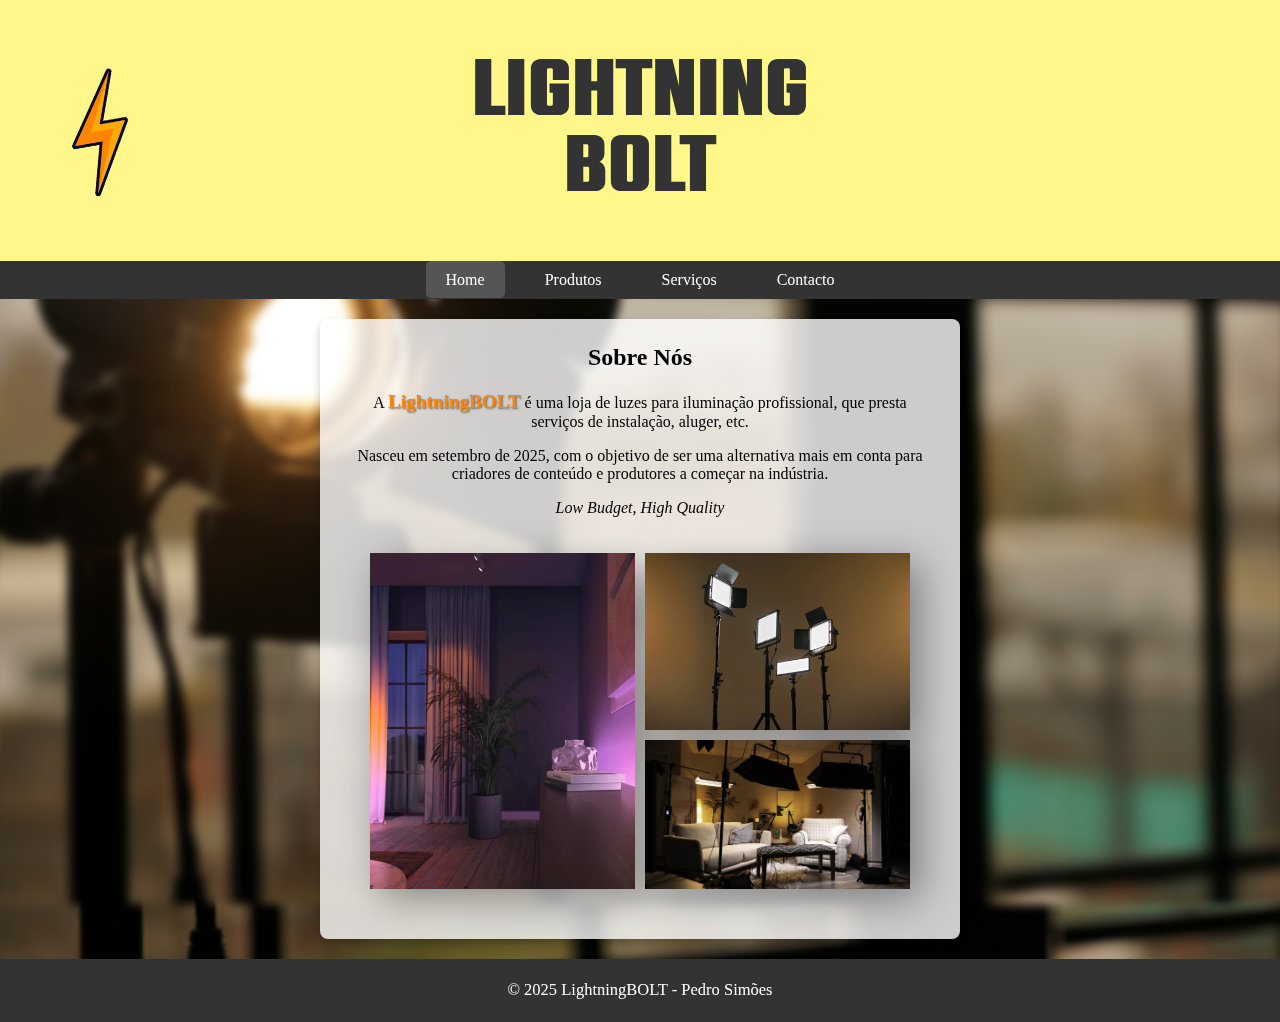
<file: index.html>
<!DOCTYPE html>
<html lang="pt">
    <head>
        <meta charset="UTF-8" />
        <title>LightningBolt</title>
        <!-- Visualização para dispositivos móveis -->
        <meta name="viewport" content="width=device-width, initial-scale=1.0" />
        <meta name="author" content="Pedro Simões" />
        <link rel="icon" href="images/raio.ico" type="image/x-icon" />
        <link rel="stylesheet" href="styles.css" />
    </head>

    <body>
        <header>
            <a href="index.html"> <img src="images/raio.png" /></a>
            <h1>Lightning<br />BOLT</h1>
        </header>

        <nav>
            <ul>
                <li><a class="active" href="">Home</a></li>
                <li><a href="produtos.html">Produtos</a></li>
                <li><a href="servicos.html">Serviços</a></li>
                <li><a href="contacto.html">Contacto</a></li>
            </ul>
        </nav>
        <div class="conteudo">
            <section id="sobre">
                <h2 class="titulo">Sobre Nós</h2>
                <p>
                    A <span class="formatado">LightningBOLT</span> é uma loja de luzes para
                    iluminação profissional, que presta serviços de instalação, aluger, etc.
                </p>
                <p>
                    Nasceu em setembro de 2025, com o objetivo de ser uma alternativa mais em conta
                    para criadores de conteúdo e produtores a começar na indústria.
                </p>
                <p><i>Low Budget, High Quality</i></p>

                <div class="galeria">
                    <img class="imagem1" src="images/index/sala.webp" />
                    <img class="imagem2" src="images/index/luzesestudio.webp" />
                    <img class="imagem3" src="images/index/estudio.jpg" />
                </div>
            </section>
        </div>

        <footer>
            <p>&copy; 2025 LightningBOLT - Pedro Simões</p>
        </footer>
    </body>
</html>
</file>
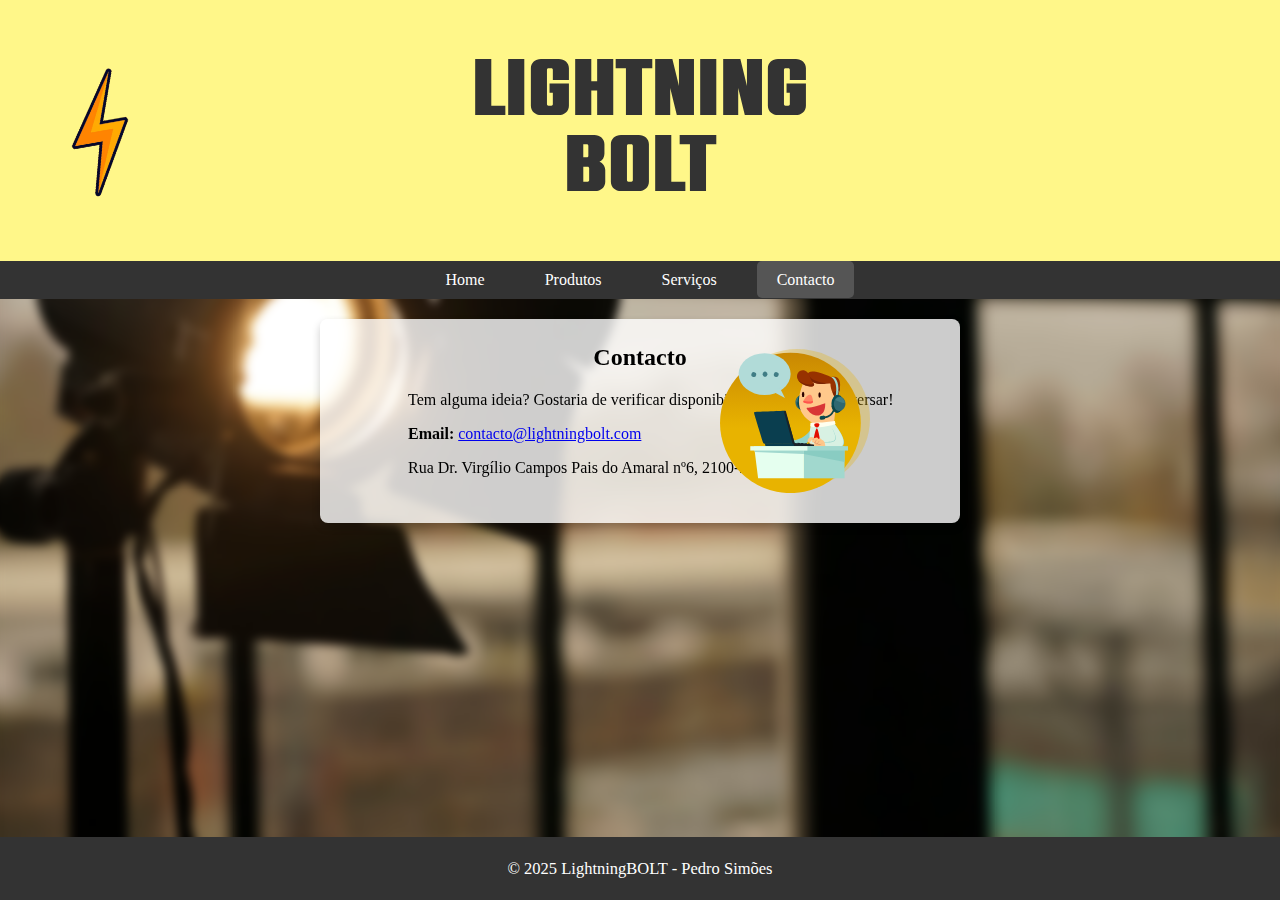
<file: contacto/index.html>
<!DOCTYPE html>
<html lang="pt">
    <head>
        <meta charset="UTF-8" />
        <title>LightningBolt</title>
        <!-- Visualização para dispositivos móveis -->
        <meta name="viewport" content="width=device-width, initial-scale=1.0" />
        <meta name="author" content="Pedro Simões" />
        <link rel="icon" href="/images/raio.ico" type="image/x-icon" />
        <link rel="stylesheet" href="/styles.css" />
    </head>

    <body>
        <header>
            <a href="/"> <img src="/images/raio.png" /></a>
            <h1>Lightning<br />BOLT</h1>
        </header>

        <nav>
            <ul>
                <li><a href="/">Home</a></li>
                <li><a href="/produtos/">Produtos</a></li>
                <li><a href="/servicos/">Serviços</a></li>
                <li><a class="active" href="/contacto/">Contacto</a></li>
            </ul>
        </nav>
        <div class="conteudo">
            <section id="contacto" class="section">
                <h2 class="titulo">Contacto</h2>
                <p>Tem alguma ideia? Gostaria de verificar disponibilidade? Vamos conversar!</p>
                <p>
                    <b>Email:</b>
                    <a class="texto-contacte-nos" href="mailto:contacto@lightningbolt.com"
                        >contacto@lightningbolt.com</a
                    >
                </p>
                <p>Rua Dr. Virgílio Campos Pais do Amaral nº6, 2100-202 Coruche</p>
                <img src="/images/contacto/hero-img-desktop.svg" />
            </section>
        </div>
        <footer>
            <p>&copy; 2025 LightningBOLT - Pedro Simões</p>
        </footer>
    </body>
</html>
</file>
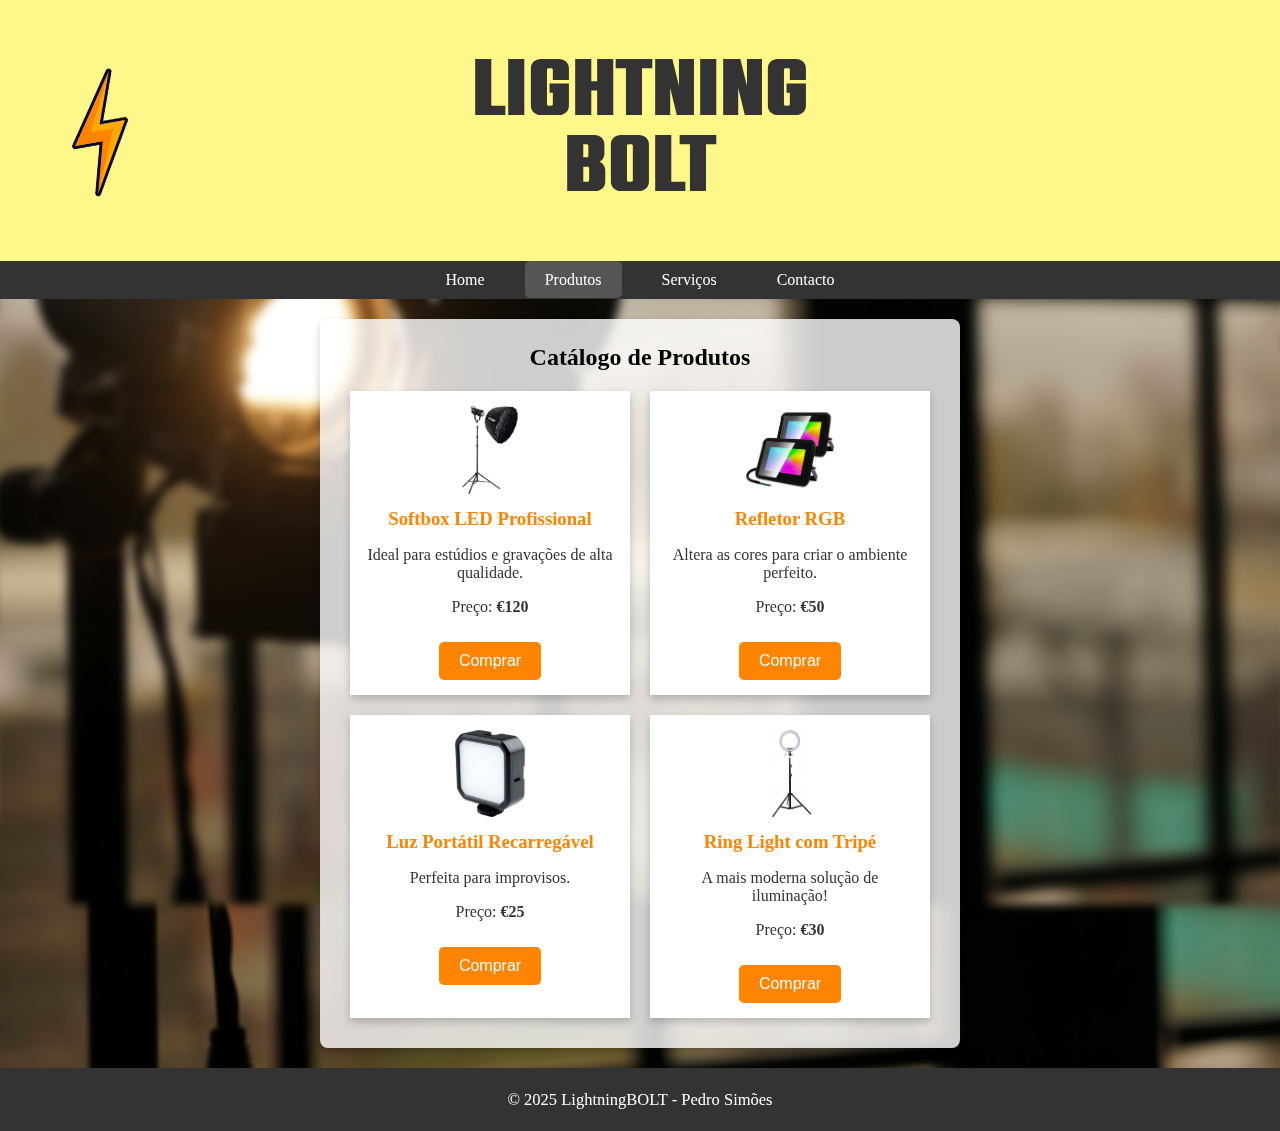
<file: produtos/index.html>
<!DOCTYPE html>
<html lang="pt">
    <head>
        <meta charset="UTF-8" />
        <title>LightningBolt</title>
        <!-- Visualização para dispositivos móveis -->
        <meta name="viewport" content="width=device-width, initial-scale=1.0" />
        <meta name="author" content="Pedro Simões" />
        <link rel="icon" href="/images/raio.ico" type="image/x-icon" />
        <link rel="stylesheet" href="/styles.css" />
    </head>

    <body>
        <header>
            <a href="/"> <img src="/images/raio.png" /></a>
            <h1>Lightning<br />BOLT</h1>
        </header>

        <nav>
            <ul>
                <li><a href="/">Home</a></li>
                <li><a class="active" href="/produtos/">Produtos</a></li>
                <li><a href="/servicos/">Serviços</a></li>
                <li><a href="/contacto/">Contacto</a></li>
            </ul>
        </nav>
        <div class="conteudo">
            <section id="produtos">
                <h2 class="titulo">Catálogo de Produtos</h2>
                <div class="catalogo">
                    <div class="produto">
                        <img
                            src="/images/produtos/softbox1.jpg"
                            alt="Softbox LED Profissional"
                            draggable="false"
                        />
                        <h3>Softbox LED Profissional</h3>
                        <p>Ideal para estúdios e gravações de alta qualidade.</p>
                        <p>Preço: <b>€120</b></p>
                        <button class="comprar" onclick="comprar()">Comprar</button>
                    </div>
                    <div class="produto">
                        <img
                            src="/images/produtos/refletor2.png"
                            alt="Refletor RGB"
                            draggable="false"
                        />
                        <h3>Refletor RGB</h3>
                        <p>Altera as cores para criar o ambiente perfeito.</p>
                        <p>Preço: <b>€50</b></p>
                        <button class="comprar" onclick="comprar()">Comprar</button>
                    </div>
                    <div class="produto">
                        <img
                            src="/images/produtos/portatil3.png"
                            alt="Luz Portátil Recarregável"
                            draggable="false"
                        />
                        <h3>Luz Portátil Recarregável</h3>
                        <p>Perfeita para improvisos.</p>
                        <p>Preço: <b>€25</b></p>
                        <button class="comprar" onclick="comprar()">Comprar</button>
                    </div>
                    <div class="produto">
                        <img
                            src="/images/produtos/ringlight4.jpg"
                            alt="Ring Light com Tripé"
                            draggable="false"
                        />
                        <h3>Ring Light com Tripé</h3>
                        <p>A mais moderna solução de iluminação!</p>
                        <p>Preço: <b>€30</b></p>
                        <button class="comprar" onclick="comprar()">Comprar</button>
                    </div>
                </div>
            </section>
        </div>

        <footer>
            <p>&copy; 2025 LightningBOLT - Pedro Simões</p>
        </footer>

        <!-- Script para o botão de compra -->
        <script>
            function comprar() {
                alert('Compra efetuada com sucesso!');
            }
        </script>
    </body>
</html>
</file>
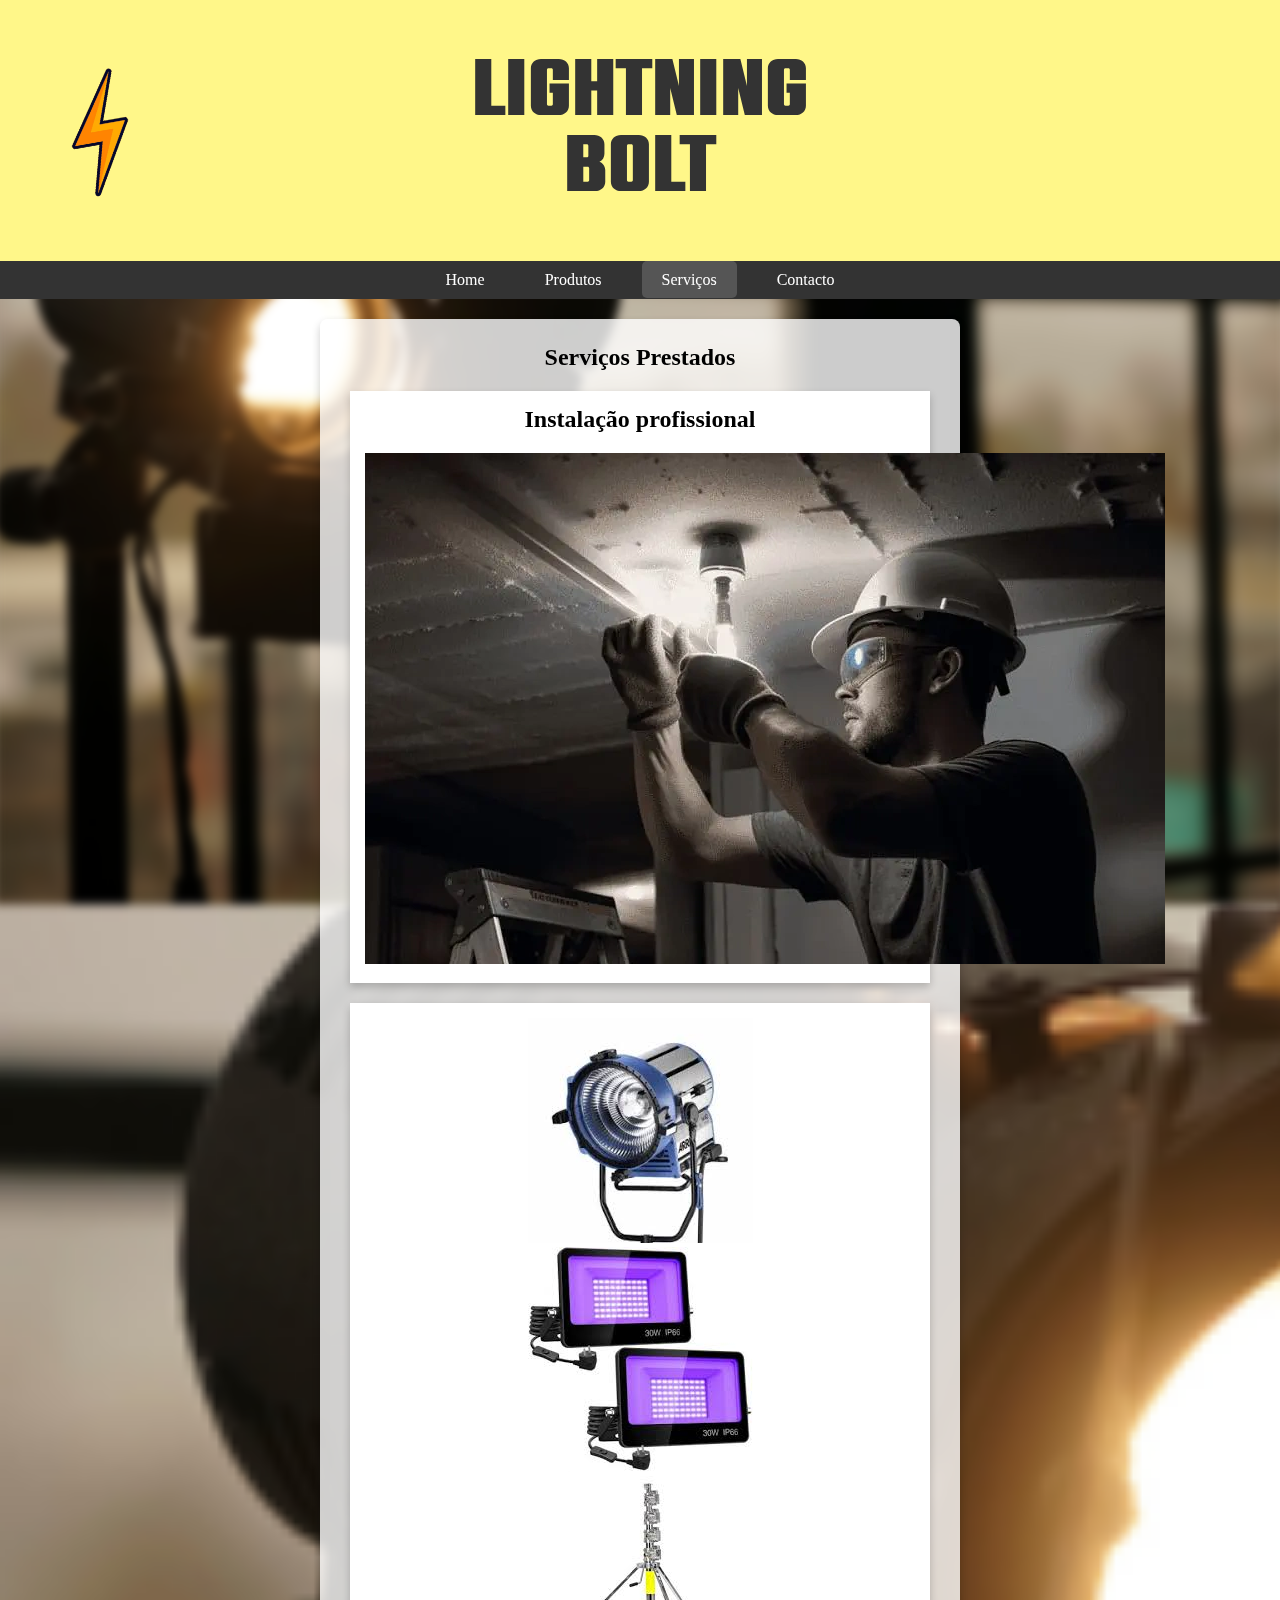
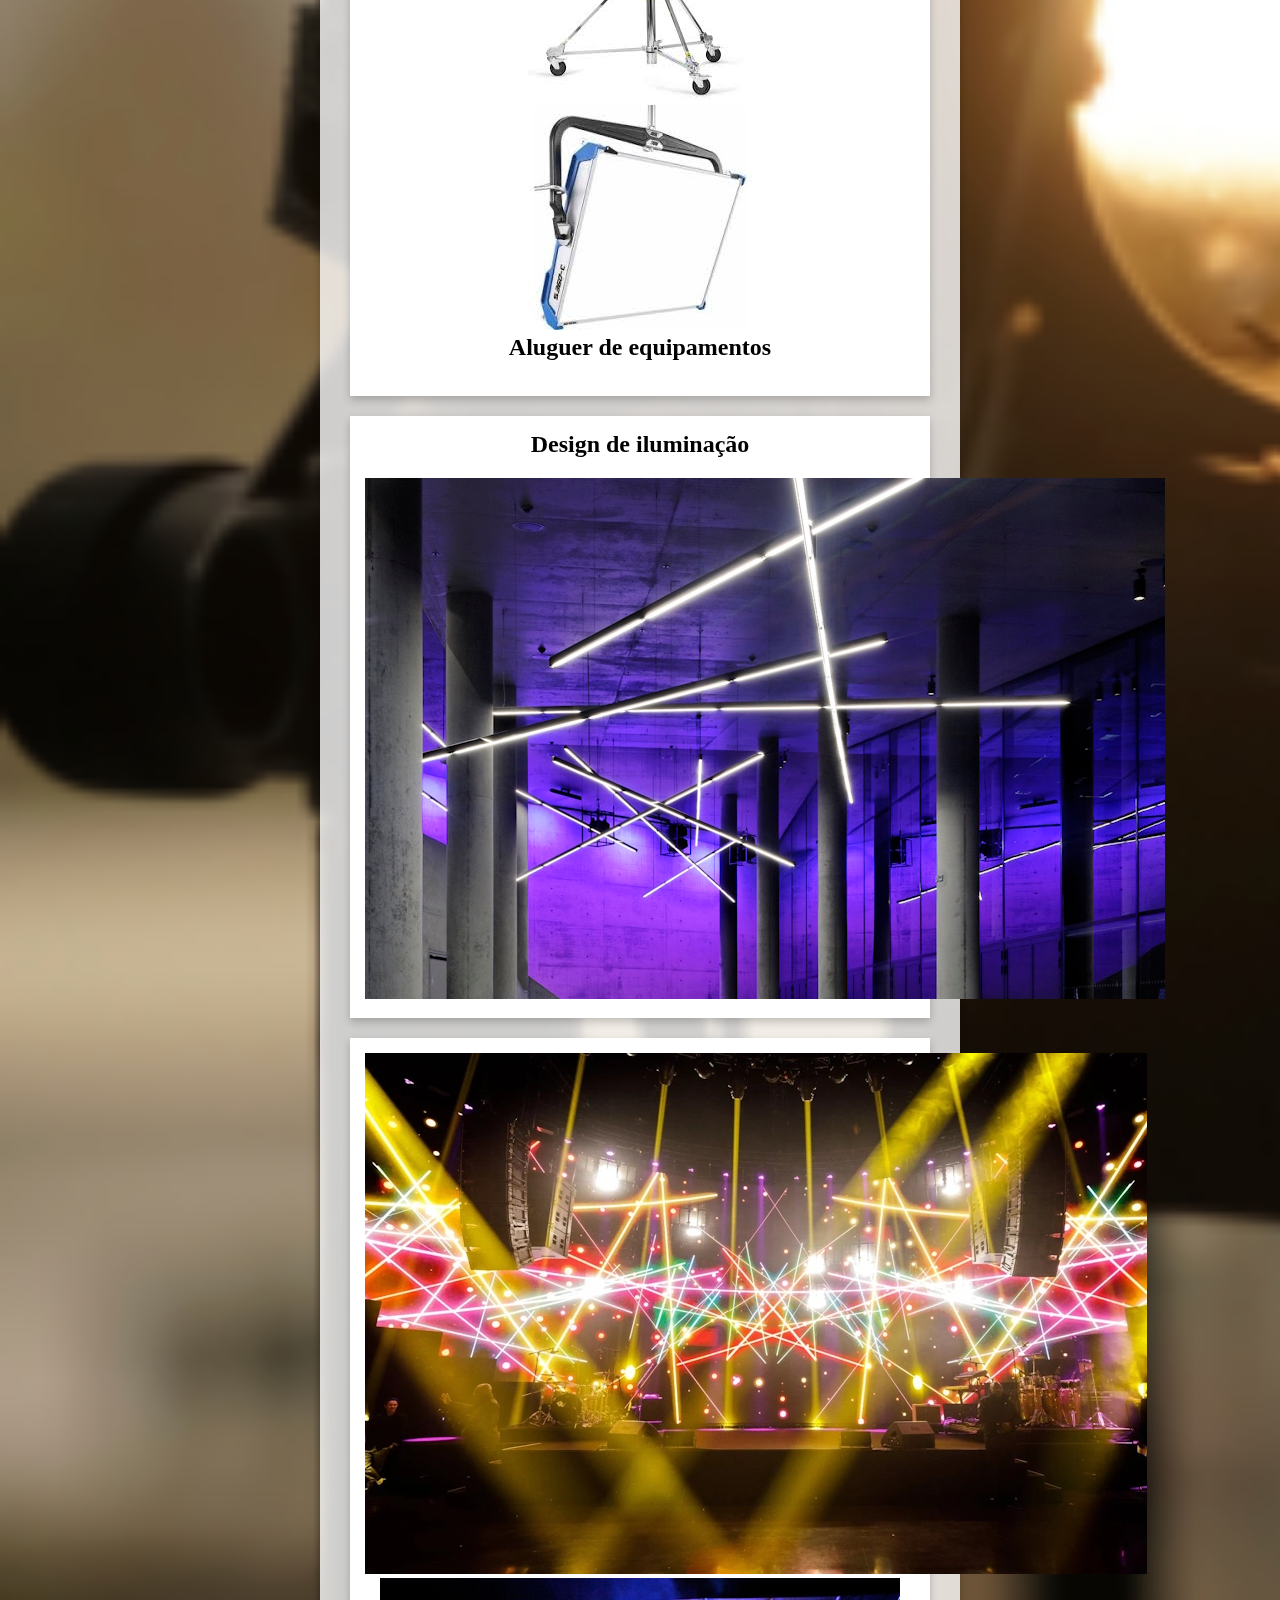
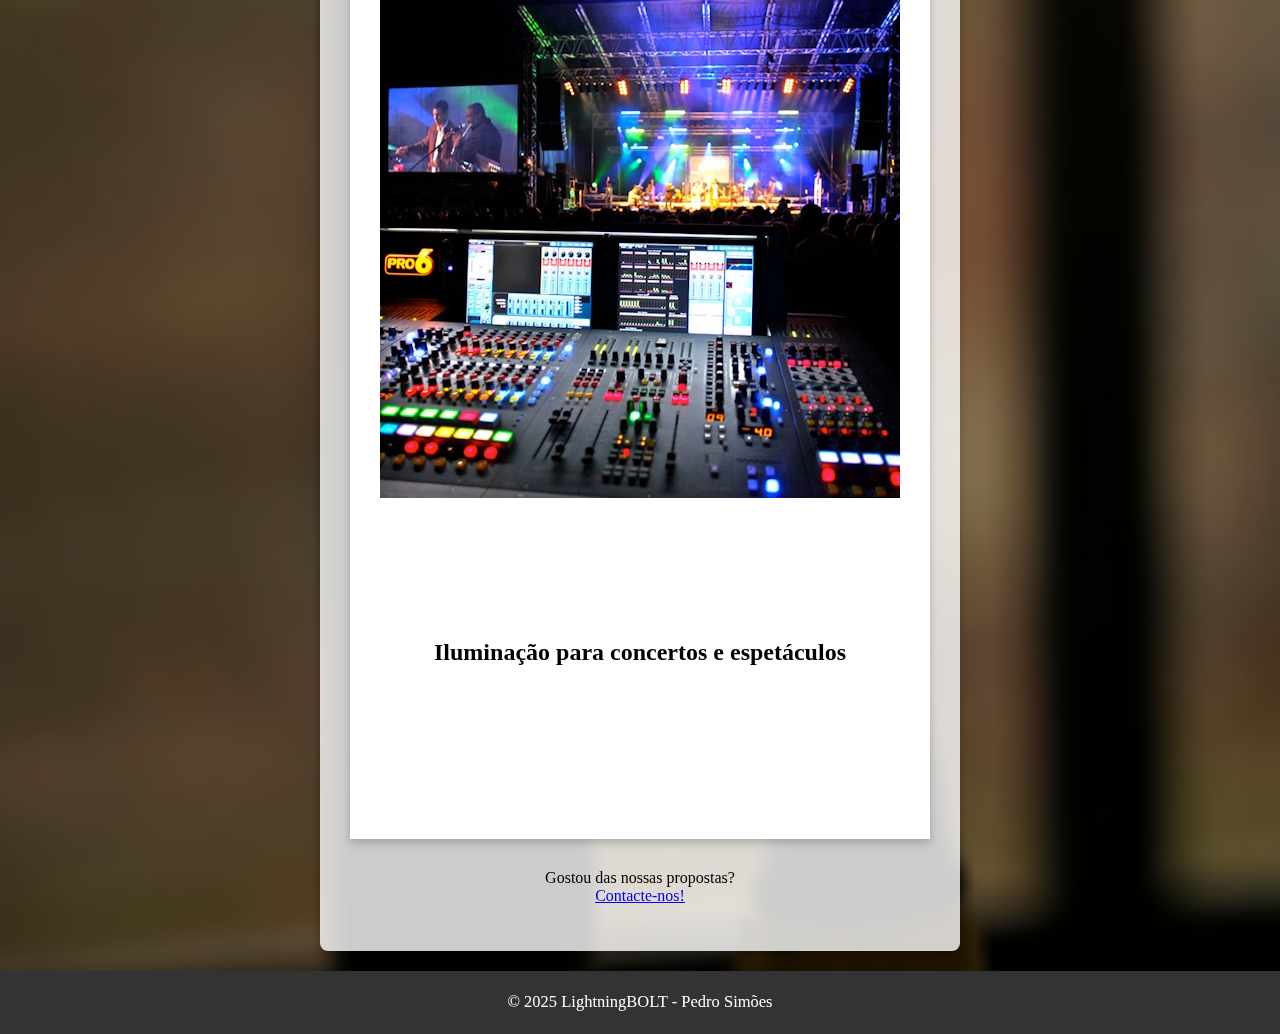
<file: servicos/index.html>
<!DOCTYPE html>
<html lang="pt">
    <head>
        <meta charset="UTF-8" />
        <title>LightningBolt</title>
        <!-- Visualização para dispositivos móveis -->
        <meta name="viewport" content="width=device-width, initial-scale=1.0" />
        <meta name="author" content="Pedro Simões" />
        <link rel="icon" href="/images/raio.ico" type="image/x-icon" />
        <link rel="stylesheet" href="/styles.css" />
    </head>

    <body>
        <header>
            <a href="/"> <img src="/images/raio.png" /></a>
            <h1>Lightning<br />BOLT</h1>
        </header>

        <nav>
            <ul>
                <li><a href="/">Home</a></li>
                <li><a href="/produtos/">Produtos</a></li>
                <li><a class="active" href="/servicos/">Serviços</a></li>
                <li><a href="/contacto/">Contacto</a></li>
            </ul>
        </nav>
        <div class="conteudo">
            <section id="servicos">
                <h2 class="titulo">Serviços Prestados</h2>
                <div class="servico">
                    <div class="servico-texto">
                        <h2>Instalação profissional</h2>
                    </div>
                    <div class="servico-imagem">
                        <img src="/images/servicos/tecnicoinstalar.webp" />
                    </div>
                </div>
                <div class="servico">
                    <div class="servico-quatro-imagens">
                        <div class="item-img">
                            <img src="/images/servicos/aluguer/1.jpg" />
                        </div>
                        <div class="item-img">
                            <img src="/images/servicos/aluguer/2.jpg" />
                        </div>
                        <div class="item-img">
                            <img src="/images/servicos/aluguer/3.jpg" />
                        </div>
                        <div class="item-img">
                            <img src="/images/servicos/aluguer/4.jpg" />
                        </div>
                    </div>
                    <div class="servico-texto">
                        <h2>Aluguer de equipamentos</h2>
                    </div>
                </div>
                <div class="servico">
                    <div class="servico-texto">
                        <h2>Design de iluminação</h2>
                    </div>
                    <div class="servico-imagem">
                        <img src="/images/servicos/designiluminacao.jpg" />
                    </div>
                </div>
                <div class="servico">
                    <div class="servico-duas-imagens">
                        <img src="/images/servicos/concertos/1.webp" />
                        <img src="/images/servicos/concertos/2.jpg" />
                    </div>
                    <div class="servico-texto">
                        <h2 style="padding-top: 25%; padding-bottom: 25%">
                            Iluminação para concertos e espetáculos
                        </h2>
                    </div>
                </div>

                <p style="text-align: center; width: 100%; margin-top: 30px;">
                    Gostou das nossas propostas?<br />
                    <a href="/contacto/" class="texto-contacte-nos">Contacte-nos!</a>
                </p>
            </section>
        </div>

        <footer>
            <p>&copy; 2025 LightningBOLT - Pedro Simões</p>
        </footer>
    </body>
</html>
</file>
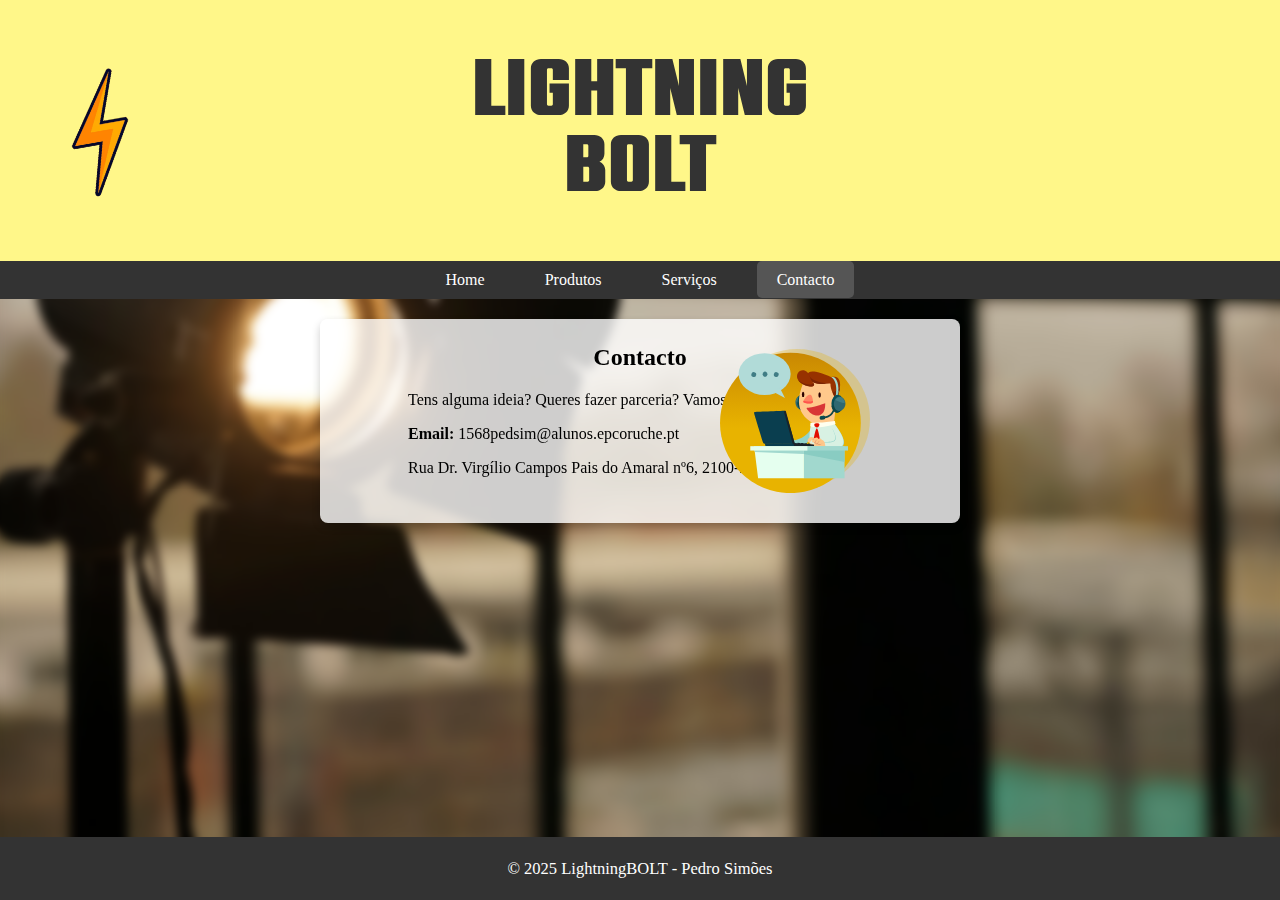
<file: contacto.html>
<!DOCTYPE html>
<html lang="pt">
    <head>
        <meta charset="UTF-8" />
        <title>LightningBolt</title>
        <!-- Visualização para dispositivos móveis -->
        <meta name="viewport" content="width=device-width, initial-scale=1.0" />
        <meta name="author" content="Pedro Simões" />
        <link rel="icon" href="images/raio.ico" type="image/x-icon" />
        <link rel="stylesheet" href="styles.css" />
    </head>

    <body>
        <header>
            <img src="images/raio.png" />
            <h1>Lightning<br />BOLT</h1>
        </header>

        <nav>
            <ul>
                <li><a href="index.html">Home</a></li>
                <li><a href="produtos.html">Produtos</a></li>
                <li><a href="servicos.html">Serviços</a></li>
                <li><a class="active" href="contacto.html">Contacto</a></li>
            </ul>
        </nav>
        <div class="conteudo">
            <section id="contacto" class="section">
                <h2>Contacto</h2>
                <p>Tens alguma ideia? Queres fazer parceria? Vamos conversar!</p>
                <p><b>Email:</b> 1568pedsim@alunos.epcoruche.pt</p>
                <p>Rua Dr. Virgílio Campos Pais do Amaral nº6, 2100-202 Coruche</p>
                <img src="images/hero-img-desktop.svg" />
            </section>
        </div>
        <footer>
            <p>&copy; 2025 LightningBOLT - Pedro Simões</p>
        </footer>

        <!-- Script para o botão de compra -->
        <script>
            function comprar() {
                alert('Compra efetuada com sucesso!');
            }
        </script>
    </body>
</html>
</file>
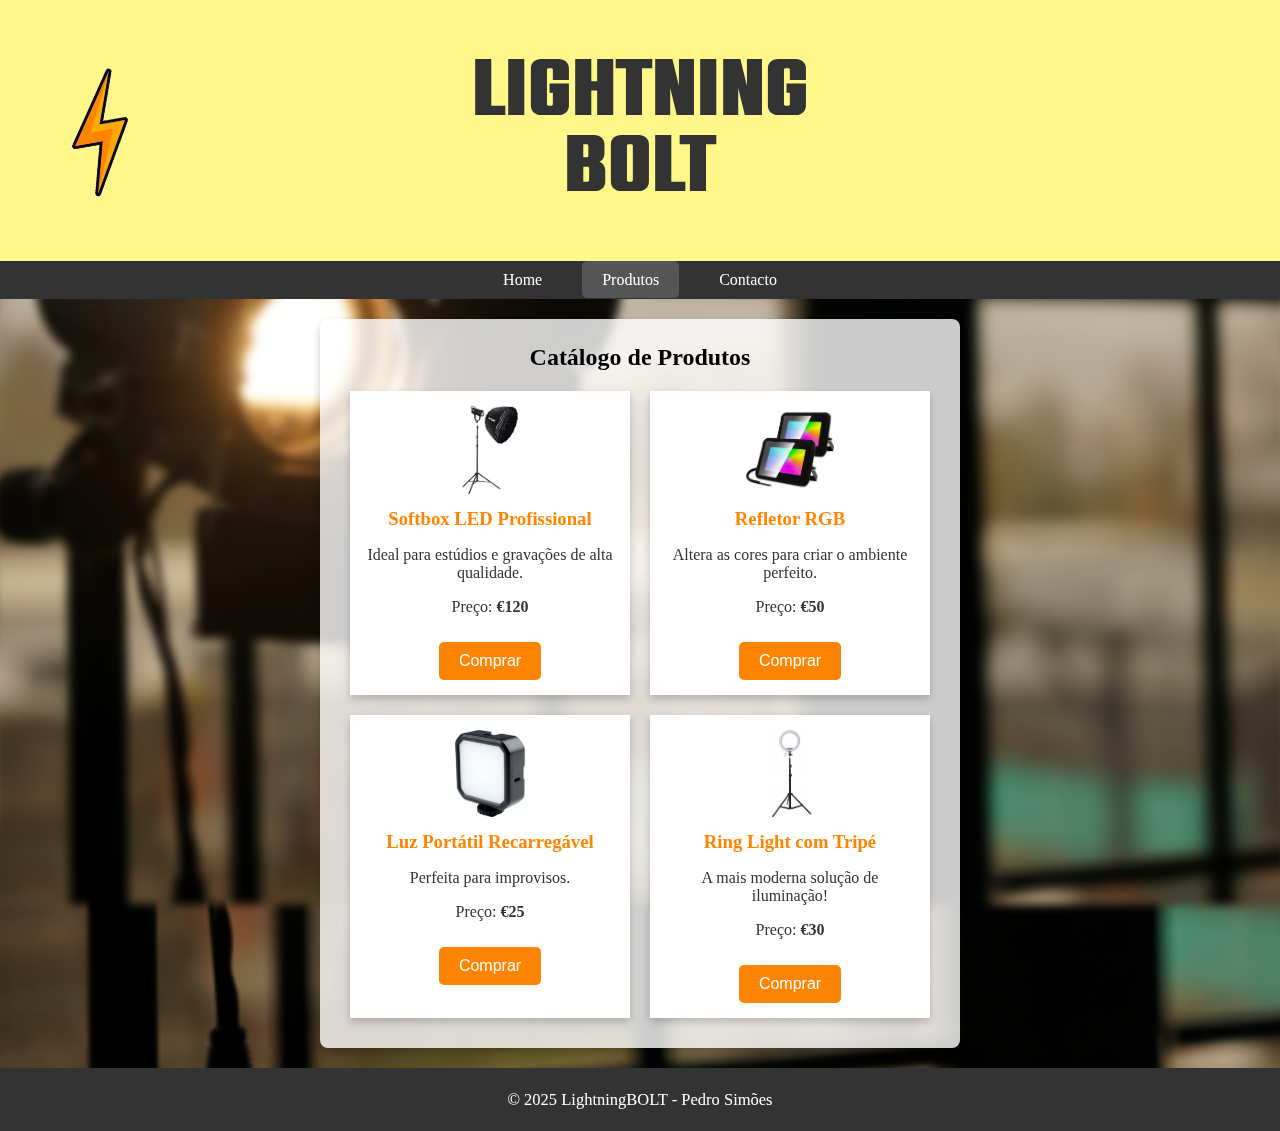
<file: produtos.html>
<!DOCTYPE html>
<html lang="pt">
    <head>
        <meta charset="UTF-8" />
        <title>LightningBolt</title>
        <!-- Visualização para dispositivos móveis -->
        <meta name="viewport" content="width=device-width, initial-scale=1.0" />
        <meta name="author" content="Pedro Simões" />
        <link rel="icon" href="images/raio.ico" type="image/x-icon" />
        <link rel="stylesheet" href="styles.css" />
    </head>

    <body>
        <header>
            <img src="images/raio.png" />
            <h1>Lightning<br />BOLT</h1>
        </header>

        <nav>
            <ul>
                <li><a href="index.html">Home</a></li>
                <li><a class="active" href="produtos.html">Produtos</a></li>
                <li><a href="contacto.html">Contacto</a></li>
            </ul>
        </nav>
        <div class="conteudo">
            <section id="produtos">
                <h2>Catálogo de Produtos</h2>
                <div class="catalogo">
                    <div class="produto">
                        <img
                            src="images/softbox1.jpg"
                            alt="Softbox LED Profissional"
                            draggable="false"
                        />
                        <h3>Softbox LED Profissional</h3>
                        <p>Ideal para estúdios e gravações de alta qualidade.</p>
                        <p>Preço: <b>€120</b></p>
                        <button class="comprar" onclick="comprar()">Comprar</button>
                    </div>
                    <div class="produto">
                        <img src="images/refletor2.png" alt="Refletor RGB" draggable="false" />
                        <h3>Refletor RGB</h3>
                        <p>Altera as cores para criar o ambiente perfeito.</p>
                        <p>Preço: <b>€50</b></p>
                        <button class="comprar" onclick="comprar()">Comprar</button>
                    </div>
                    <div class="produto">
                        <img
                            src="images/portatil3.png"
                            alt="Luz Portátil Recarregável"
                            draggable="false"
                        />
                        <h3>Luz Portátil Recarregável</h3>
                        <p>Perfeita para improvisos.</p>
                        <p>Preço: <b>€25</b></p>
                        <button class="comprar" onclick="comprar()">Comprar</button>
                    </div>
                    <div class="produto">
                        <img
                            src="images/ringlight4.jpg"
                            alt="Ring Light com Tripé"
                            draggable="false"
                        />
                        <h3>Ring Light com Tripé</h3>
                        <p>A mais moderna solução de iluminação!</p>
                        <p>Preço: <b>€30</b></p>
                        <button class="comprar" onclick="comprar()">Comprar</button>
                    </div>
                </div>
            </section>
        </div>

        <footer>
            <p>&copy; 2025 LightningBOLT - Pedro Simões</p>
        </footer>

        <!-- Script para o botão de compra -->
        <script>
            function comprar() {
                alert('Compra efetuada com sucesso!');
            }
        </script>
    </body>
</html>
</file>
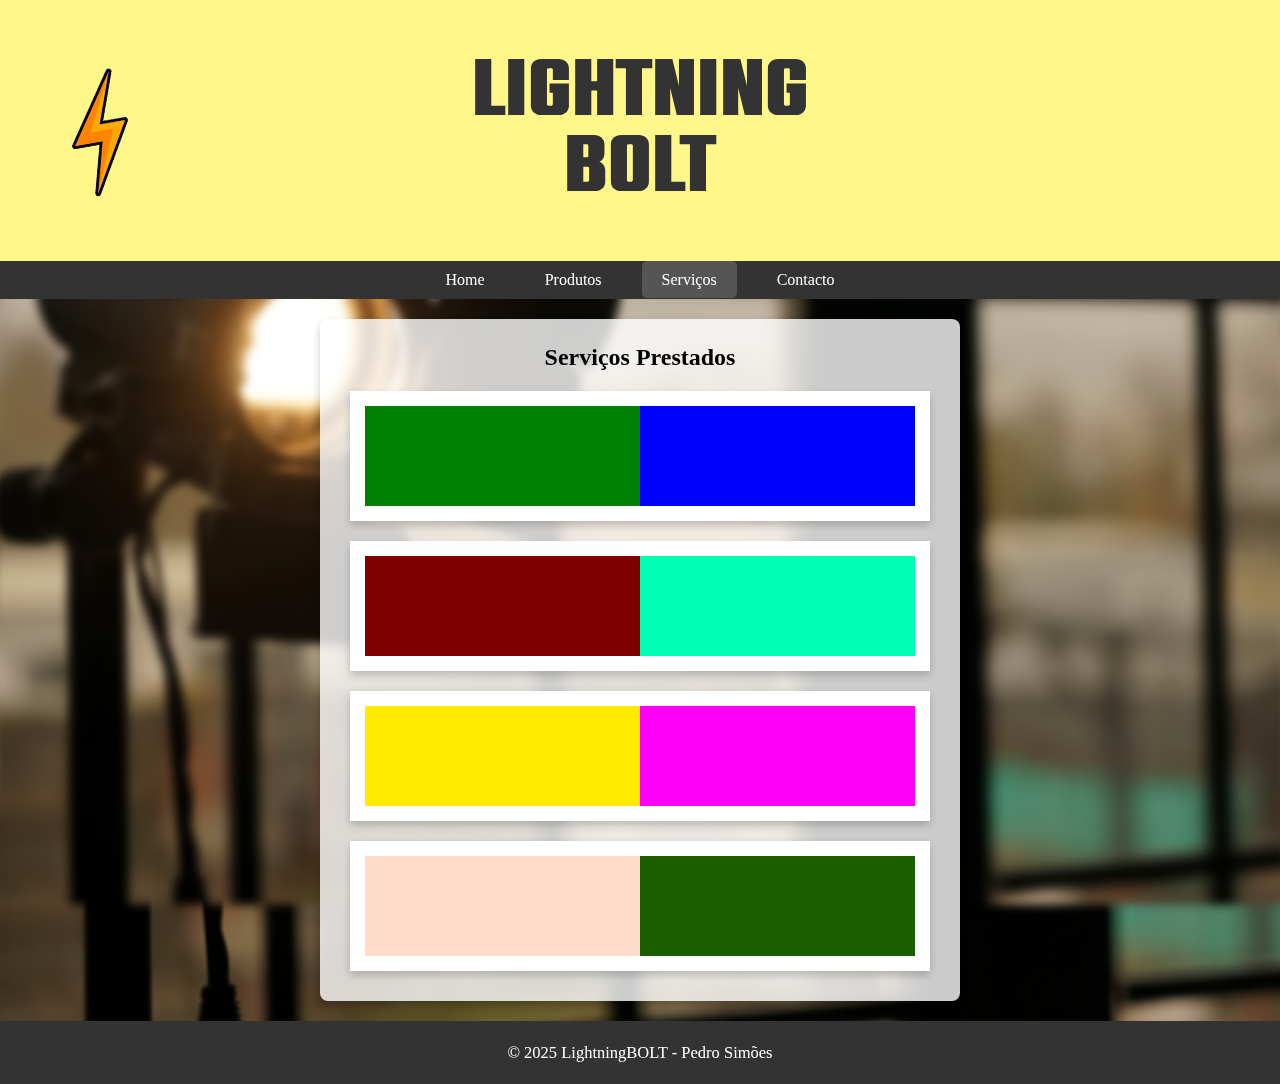
<file: servicos.html>
<!DOCTYPE html>
<html lang="pt">
    <head>
        <meta charset="UTF-8" />
        <title>LightningBolt</title>
        <!-- Visualização para dispositivos móveis -->
        <meta name="viewport" content="width=device-width, initial-scale=1.0" />
        <meta name="author" content="Pedro Simões" />
        <link rel="icon" href="images/raio.ico" type="image/x-icon" />
        <link rel="stylesheet" href="styles.css" />
    </head>

    <body>
        <header>
            <img src="images/raio.png" />
            <h1>Lightning<br />BOLT</h1>
        </header>

        <nav>
            <ul>
                <li><a href="">Home</a></li>
                <li><a href="produtos.html">Produtos</a></li>
                <li><a class="active" href="servicos.html">Serviços</a></li>
                <li><a href="contacto.html">Contacto</a></li>
            </ul>
        </nav>
        <div class="conteudo">
            <section id="servicos">
                <h2>Serviços Prestados</h2>
                <div class="servico">
                    <div style="width: 50%; height: 100px; float: left; background-color: green;"></div>
                    <div style="margin-left: 50%; height: 100px; background-color: blue;"></div>
                </div>
                <div class="servico">
                    <div style="width: 50%; height: 100px; float: left; background-color: rgb(128, 0, 0);"></div>
                    <div style="margin-left: 50%; height: 100px; background-color: rgb(0, 255, 179);"></div>
                </div>
                <div class="servico">
                    <div style="width: 50%; height: 100px; float: left; background-color: rgb(255, 234, 0);"></div>
                    <div style="margin-left: 50%; height: 100px; background-color: rgb(255, 0, 247);"></div>
                </div>
                <div class="ultimoservico">
                    <div style="width: 50%; height: 100px; float: left; background-color: rgb(255, 220, 201);"></div>
                    <div style="margin-left: 50%; height: 100px; background-color: rgb(25, 94, 0);"></div>
                </div>
            </section>
        </div>

        <footer>
            <p>&copy; 2025 LightningBOLT - Pedro Simões</p>
        </footer>

        <!-- Script para o botão de compra -->
        <script>
            function comprar() {
                alert('Compra efetuada com sucesso!');
            }
        </script>
    </body>
</html>
</file>
<file: styles.css>
/* Carregar a fonte do header */
@font-face {
    font-family: 'afontebonita';
    src: url(fonts/Rockstar-ExtraBold.otf) format('opentype');
}

/* Corpo normal do site */
body {
    background-image: url('images/fundo.png');
    background-size: cover;
    background-repeat: no-repeat;
    background-position: initial;
    font-family: Calibri;
    margin: 0;
    padding: 0;
    min-height: 100vh;
    display: flex;
    flex-direction: column;
}

/* Imagem de fundo desfocada */
body::before {
    content: '';
    position: fixed;
    top: 0;
    left: 0;
    width: 100%;
    height: 100%;
    background-image: url('images/fundo.png');
    background-size: cover;
    background-position: initial;
    filter: blur(5px);
    z-index: -1;
    transform: scale(1.01);
}

/* Cabeçalho */
header {
    background-color: #fff789;
    text-align: center;
    font-size: 40px;
    color: #333;
    font-family: afontebonita;
    position: relative;
    width: 100%;
    margin: 0;
    padding: 1px 0;
}

/* Imagem no cabeçalho */
header img {
    position: absolute;
    top: 27%;
    left: 70px;
    width: 60px;
    height: auto;
    transform: rotate(-10deg);
    margin: auto 0;
}

/* Barra de navegação */
nav {
    background-color: #333;
    color: white;
    display: flex;
    justify-content: center;
    padding: 10px 0;
}

/* Links de navegação */
nav ul {
    list-style-type: none;
    display: flex;
    gap: 20px;
    margin: 0;
    padding: 0;
}

nav a {
    color: white;
    text-decoration: none;
    padding: 10px 20px;
    border-radius: 5px;
    transition: background-color 0.3s;
    user-select: none;
}

nav a:hover,
a.active {
    background-color: #555;
}

.formatado {
    color: #ff8401;
    font-weight: bold;
    font-size: 1.2em;
    text-shadow: 1px 1px 2px rgba(0, 0, 0, 0.5);
}

/* Secções do site */
section {
    background-color: rgba(255, 255, 255, 0.8);
    border-radius: 8px;
    box-shadow: 0px 4px 8px rgba(0, 0, 0, 0.2);
    padding: 30px;
    padding-top: 25px;
    margin: 20px 25%;
    text-align: center;
}

h2 {
    margin-top: 0px;
    user-select: none;
}

#contacto {
    position: relative;
}

#contacto p {
    text-align: left;
    padding-left: 10%;
    position: relative;
}

#contacto img {
    position: absolute;
    right: 14%;
    top: 50%;
    transform: translateY(-50%);
    width: 150px;
    height: auto;
}

/* Catálogo de produtos */
.catalogo {
    display: grid;
    grid-template-columns: 1fr 1fr;
    gap: 20px;
    margin-top: 1px;
}

.produto, .servico, .ultimoservico {
    background-color: white;
    border-radius: 0px;
    box-shadow: 0px 4px 8px rgba(0, 0, 0, 0.2);
    padding: 15px;
    text-align: center;
}

.produto img {
    width: 35%;
    height: auto;
    border-radius: 8px;
}

.produto h3 {
    color: #ff8401;
    margin: 10px 0 5px;
    user-select: none;
}

.produto p {
    color: #333;
}

/* Botão de comprar */
.comprar {
    background-color: #ff8401;
    color: white;
    padding: 10px 20px;
    border: none;
    border-radius: 5px;
    cursor: pointer;
    font-size: 1em;
    margin-top: 10px;
}

.comprar:hover {
    background-color: #ff9c00;
}

/* Rodapé */
footer {
    background-color: #333;
    color: white;
    text-align: center;
    padding: 5px 0;
    font-size: 16.5px;
}

footer p:hover {
    text-decoration: underline;
}

.conteudo {
    flex-grow: 1;
}

.galeria {
    display: grid;
    grid-template-areas:
        'item1 item2'
        'item1 item3';
    gap: 10px;
    padding: 20px;
}

.galeria img {
    width: 100%;
    height: 100%;
    overflow: hidden;
    object-fit: cover; /* garante o corte */
    display: block; /* remove espaços brancos */
    transition: ease 100ms;
    filter: drop-shadow(10px 10px 20px #00000065);
}   

.imagem1 {
    grid-area: item1;
}
.imagem2 {
    grid-area: item2;
}
.imagem3 {
    grid-area: item3;
}

.galeria img:hover {
    transform: scale(1.05);
}

.servico {
    margin-bottom: 20px;
}
</file>
